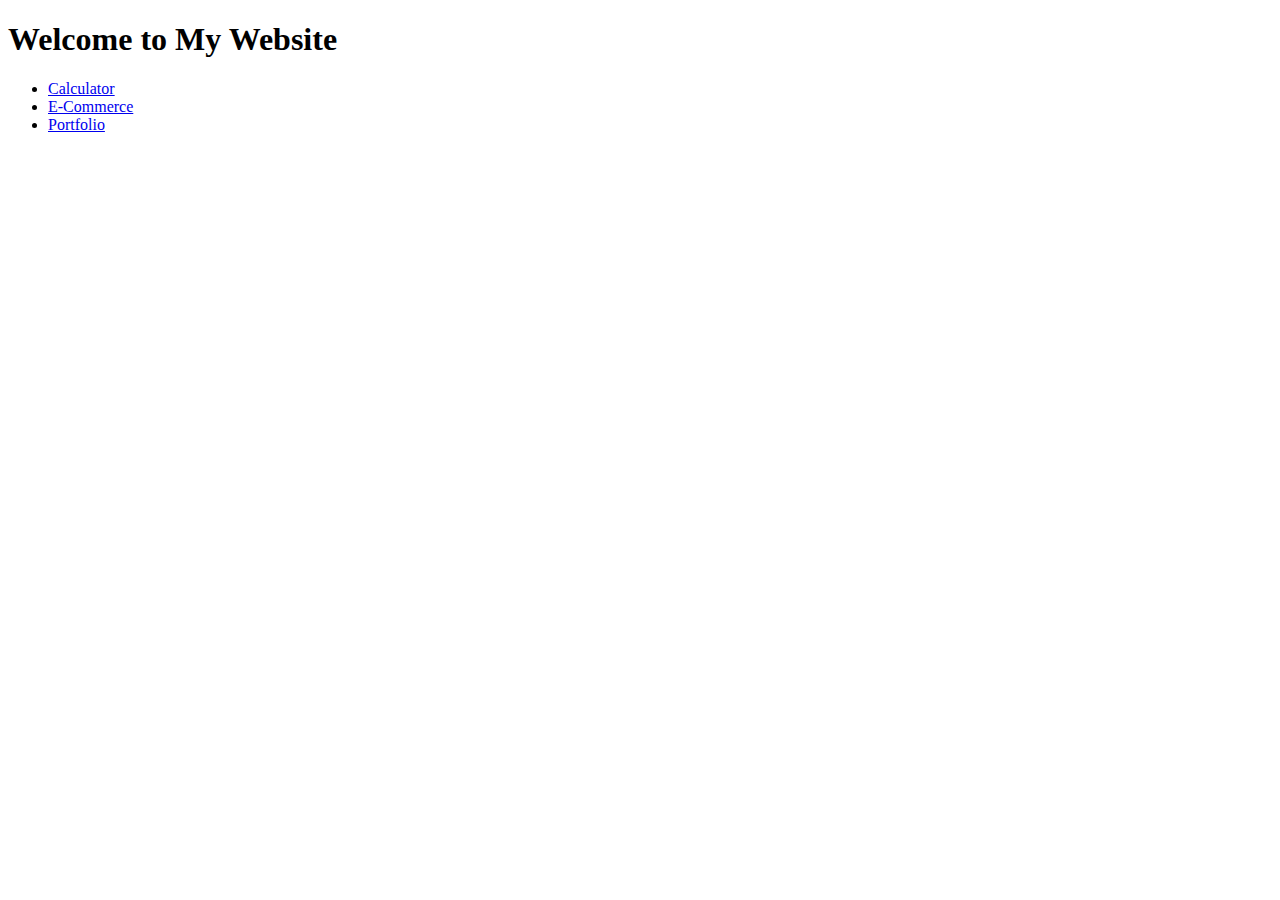
<file: index.html>
<!DOCTYPE html>
<html lang="en">
<head>
  <meta charset="UTF-8">
  <meta name="viewport" content="width=device-width, initial-scale=1.0">
  <title>My Website</title>
</head>
<body>
  <h1>Welcome to My Website</h1>
  <ul>
    <li><a href="calculator.html">Calculator</a></li>
    <li><a href="ecommerce.html">E-Commerce</a></li>
    <li><a href="portfolio.html">Portfolio</a></li>
  </ul>
</body>
</html>
</file>
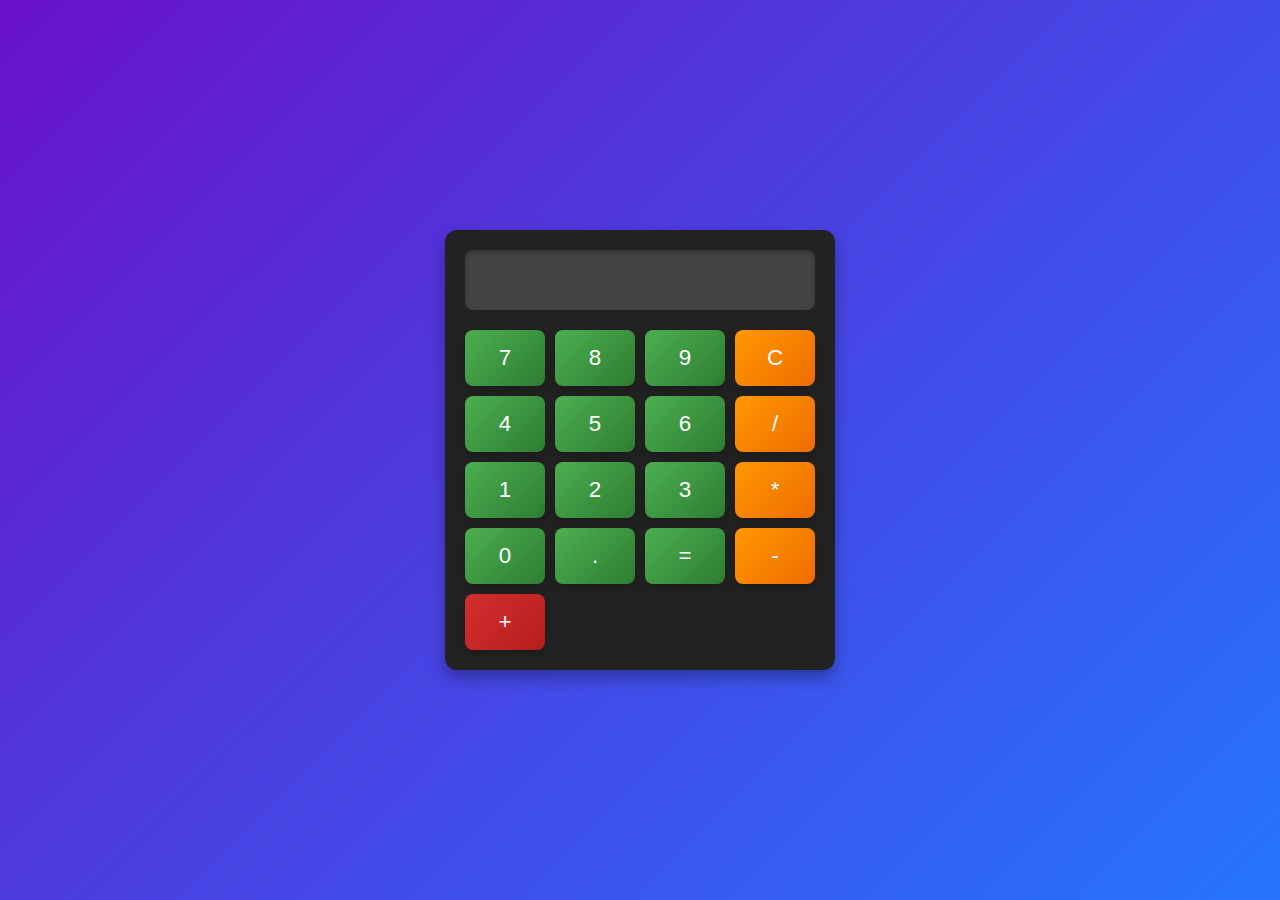
<file: calculator.html>
<!DOCTYPE html>
<html lang="en">
<head>
    <meta charset="UTF-8">
    <meta name="viewport" content="width=device-width, initial-scale=1.0">
    <title>Calculator</title>
    <link rel="stylesheet" href="calculator.css">
</head>
<body>
    <div class="calculator">
        <input type="text" id="display" disabled>
        <div class="buttons">
            <button onclick="appendValue('7')">7</button>
            <button onclick="appendValue('8')">8</button>
            <button onclick="appendValue('9')">9</button>
            <button onclick="clearDisplay()">C</button>
            <button onclick="appendValue('4')">4</button>
            <button onclick="appendValue('5')">5</button>
            <button onclick="appendValue('6')">6</button>
            <button onclick="appendValue('/')">/</button>
            <button onclick="appendValue('1')">1</button>
            <button onclick="appendValue('2')">2</button>
            <button onclick="appendValue('3')">3</button>
            <button onclick="appendValue('*')">*</button>
            <button onclick="appendValue('0')">0</button>
            <button onclick="appendValue('.')">.</button>
            <button onclick="calculate()">=</button>
            <button onclick="appendValue('-')">-</button>
            <button onclick="appendValue('+')">+</button>
        </div>
    </div>
    <script src="calculator.js"></script>
</body>
</html>
</file>
<file: calculator.css>
body {
    font-family: 'Arial', sans-serif;
    display: flex;
    justify-content: center;
    align-items: center;
    height: 100vh;
    margin: 0;
    background: linear-gradient(135deg, #6a11cb, #2575fc);
    color: #fff;
}

.calculator {
    background: #222;
    border-radius: 12px;
    padding: 20px;
    box-shadow: 0 8px 15px rgba(0, 0, 0, 0.3);
    width: 350px;
}
#display {
    width: 100%;
    height: 60px;
    text-align: right;
    font-size: 1.8em;
    padding: 10px 15px; /* Ensure consistent padding */
    margin-bottom: 20px;
    border: none;
    border-radius: 8px;
    background: #444; /* Dark background for contrast */
    color: #fff; /* White text for better visibility */
    box-shadow: inset 0 2px 5px rgba(0, 0, 0, 0.3); /* Depth effect */
    box-sizing: border-box; /* Ensure padding does not overflow */
    overflow: hidden; /* Prevent content overflow */
}


.buttons {
    display: grid;
    grid-template-columns: repeat(4, 1fr);
    gap: 10px;
}

button {
    font-size: 1.4em;
    padding: 15px;
    border: none;
    border-radius: 8px;
    background: linear-gradient(135deg, #4caf50, #2e7d32);
    color: #fff;
    cursor: pointer;
    transition: all 0.3s ease;
    box-shadow: 0 4px 10px rgba(0, 0, 0, 0.2);
}

button:hover {
    background: linear-gradient(135deg, #66bb6a, #388e3c);
    transform: scale(1.05);
}

button:active {
    background: linear-gradient(135deg, #388e3c, #2e7d32);
    transform: scale(1);
}

button:nth-child(4),
button:nth-child(8),
button:nth-child(12),
button:nth-child(16) {
    background: linear-gradient(135deg, #ff9800, #ef6c00);
}

button:nth-child(4):hover,
button:nth-child(8):hover,
button:nth-child(12):hover,
button:nth-child(16):hover {
    background: linear-gradient(135deg, #ffa726, #f57c00);
}

button:nth-child(4):active,
button:nth-child(8):active,
button:nth-child(12):active,
button:nth-child(16):active {
    background: linear-gradient(135deg, #ef6c00, #d84315);
}

button:last-child {
    background: linear-gradient(135deg, #d32f2f, #b71c1c);
}

button:last-child:hover {
    background: linear-gradient(135deg, #e53935, #c62828);
}

button:last-child:active {
    background: linear-gradient(135deg, #c62828, #b71c1c);
}
</file>
